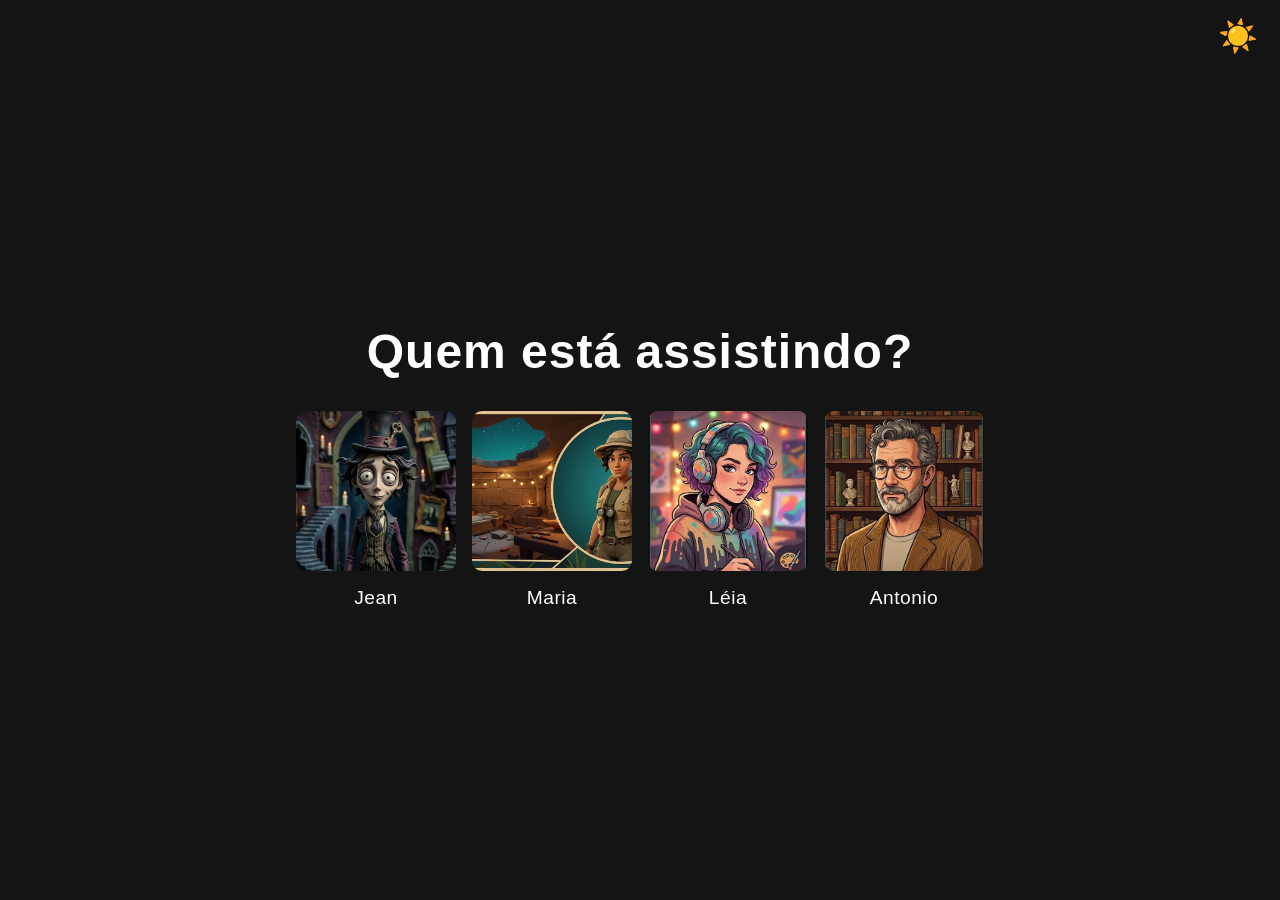
<file: Netflix/main/index.html>
<!DOCTYPE html>
<html lang="pt-br">
<head>
    <meta charset="UTF-8">
    <meta name="viewport" content="width=device-width, initial-scale=1.0">
    <title>Netflix</title>
    <link rel="stylesheet" href="style.css">
</head>
<body>
    <main>
        <button id="theme-toggle" onclick="toggleTheme()" style="position:absolute;top:1rem;right:1rem;z-index:10;background:none;border:none;font-size:2rem;cursor:pointer" aria-label="Alternar tema"></button>
        <h1>Quem está assistindo?</h1>
        <section aria-label="Perfis disponíveis">
            <nav class="profiles">
                <ul>
                    <li>
                        <a href="../catalogo/catalogo.html" class="profile" data-name="Jean" data-img="../assets/perfil_1.jpg">
                            <figure>
                                <img src="../assets/perfil_1.jpg" alt="Um homem de aparencia gótica utilizando uma cartola">
                                <figcaption>Jean</figcaption>
                            </figure>
                        </a>
                    </li>
                    <li>
                        <a href="../catalogo/catalogo.html" class="profile" data-name="Maria" data-img="../assets/perfil_2.jpg">
                            <figure>
                                <img src="../assets/perfil_2.jpg" alt="Uma mulher com roupa de arqueóloga">
                                <figcaption>Maria</figcaption>
                            </figure>
                        </a>
                    </li>
                    <li>
                        <a href="../catalogo/catalogo.html" class="profile" data-name="Léia" data-img="../assets/perfil_3.jpg">
                            <figure>
                                <img src="../assets/perfil_3.jpg" alt="Uma mulher com cabelos longos e vestido de festa">
                                <figcaption>Léia</figcaption>
                            </figure>
                        </a>
                    </li>
                    <li>
                        <a href="../catalogo/catalogo.html" class="profile" data-name="Antonio" data-img="../assets/perfil_4.jpg">
                            <figure>
                                <img src="../assets/perfil_4.jpg" alt="Um homem de cabelos curtos e camisa social">
                                <figcaption>Antonio</figcaption>
                            </figure>
                        </a>
                    </li>
                </ul>
            </nav>
        </section>
    </main>
    <script src="index.js"></script>
</body>
</html>
</file>
<file: Netflix/main/style.css>
body {
    background: #141414;
    /* Define a cor de fundo da página */
    color: #fff;
    /* Define a cor do texto principal */
    font-family: 'Segoe UI', Arial, Helvetica, sans-serif;
    /* Define a fonte usada no site */
    margin: 0;
    /* Remove a margem padrão do body */
    min-height: 100vh;
    /* Garante que o body ocupe pelo menos toda a altura da tela */
}

main {
    display: flex;
    /* Usa flexbox para layout */
    flex-direction: column;
    /* Organiza os elementos em coluna */
    align-items: center;
    /* Centraliza os itens horizontalmente */
    justify-content: center;
    /* Centraliza os itens verticalmente */
    min-height: 100vh;
    /* Garante altura mínima de 100% da tela */
}

h1 {
    font-size: 2.5rem;
    /* Define o tamanho da fonte do título */
    font-weight: bold;
    /* Deixa o texto em negrito */
    margin-bottom: 2rem;
    /* Espaço abaixo do título */
    letter-spacing: 1px;
    /* Espaçamento entre letras */
}

section[aria-label="Perfis disponíveis"] {
    width: 100%;
    /* Ocupa toda a largura disponível */
    max-width: 600px;
    /* Limita a largura máxima */
    display: flex;
    /* Usa flexbox */
    justify-content: center;
    /* Centraliza os perfis */
}

nav.profiles {
    display: flex;
    /* Usa flexbox para os perfis */
    gap: 2rem;
    /* Espaço entre os perfis */
}

ul {
    list-style: none; /* Remove o ponto dos itens da lista */
    padding: 0; /* Remove o padding padrão */
    margin: 0; /* Remove a margem padrão */
    display: flex; /* Usa flexbox para os itens */
    flex-wrap: wrap; /* Permite que os itens quebrem para a próxima linha */
    justify-content: center; /* Centraliza os itens */
    gap: 1rem; /* Espaço entre os itens */
}

.profile {
    text-decoration: none;
    /* Remove sublinhado dos links */
    color: #fff;
    /* Cor do texto dos links */
    transition: transform 0.2s, box-shadow 0.2s;
    /* Suaviza animações de transformação e sombra */
}

figure {
    margin: 0;
    /* Remove margem padrão */
    display: flex;
    /* Usa flexbox */
    flex-direction: column;
    /* Organiza em coluna */
    align-items: center;
    /* Centraliza itens */
}

img {
    width: 120px;
    /* Largura fixa da imagem */
    height: 120px;
    /* Altura fixa da imagem */
    border-radius: 8px;
    /* Bordas arredondadas */
    object-fit: cover;
    /* Mantém proporção da imagem */
    margin-bottom: 0.5rem;
    /* Espaço abaixo da imagem */
    background: #222;
    /* Cor de fundo da imagem */
    display: block;
    /* Exibe como bloco */
    border: 1px transparent;
    /* Borda inicial invisível */
}

img:hover {
    border: 1px solid #fff;
    /* Borda branca ao passar o mouse */
}

figcaption {
    font-size: 1.1rem;
    /* Tamanho da fonte da legenda */
    font-weight: 500;
    /* Peso da fonte */
    margin-top: 0.5rem;
    /* Espaço acima da legenda */
    letter-spacing: 0.5px;
    /* Espaçamento entre letras */
}

/* Light mode */
body.light-mode {
    background: #f5f5f5; /* Cor de fundo clara */
    color: #222; /* Cor do texto escura */
}

.light-mode .profile {
    color: #222; /* Links escuros */
}

.light-mode img {
    background: #eee; /* Fundo claro para imagens */
    border: 1px solid #ccc; /* Borda clara */
}

.light-mode img:hover {
    border: 1px solid #222; /* Borda escura ao passar o mouse */
}


/* Responsividade para tablets e celulares */
@media (max-width: 900px) {
    section[aria-label="Perfis disponíveis"] {
        max-width: 100%;
        /* Remove limite de largura */
        padding: 0 1rem;
        /* Adiciona espaçamento lateral */
    }

    nav.profiles {
        gap: 1rem;
        /* Reduz espaço entre perfis */
    }

    img {
        width: 90px;
        /* Reduz tamanho da imagem */
        height: 90px;
    }

    h1 {
        font-size: 2rem;
        /* Reduz tamanho do título */
    }
}

@media (max-width: 600px) {
    main {
        /* aumenta a margem superior para dar mais espaço em telas pequenas */
        margin-top: 6rem;

        min-height: auto;
        /* Remove altura mínima */
        padding: 2rem 0;
    }

    nav.profiles {
        flex-direction: column;
        /* Perfis em coluna */
        align-items: center;
    }

    ul {
        gap: 4rem;
        /* Aumenta espaço entre itens */
    }
}

@media (min-width: 901px) {
    section[aria-label="Perfis disponíveis"] {
        max-width: 1000px;
        padding: 0 2rem;
    }

    nav.profiles {
        flex-direction: row; /* Perfis na horizontal em telas grandes */
        align-items: center;
        gap: 2.5rem;
    }

    img {
        width: 160px;
        /* Imagem maior para desktop/notebook */
        height: 160px;
        border-radius: 10px;
    }

    h1 {
        font-size: 3rem;
        /* Título maior em telas grandes */
    }

    figcaption {
        font-size: 1.2rem;
    }
}
</file>
